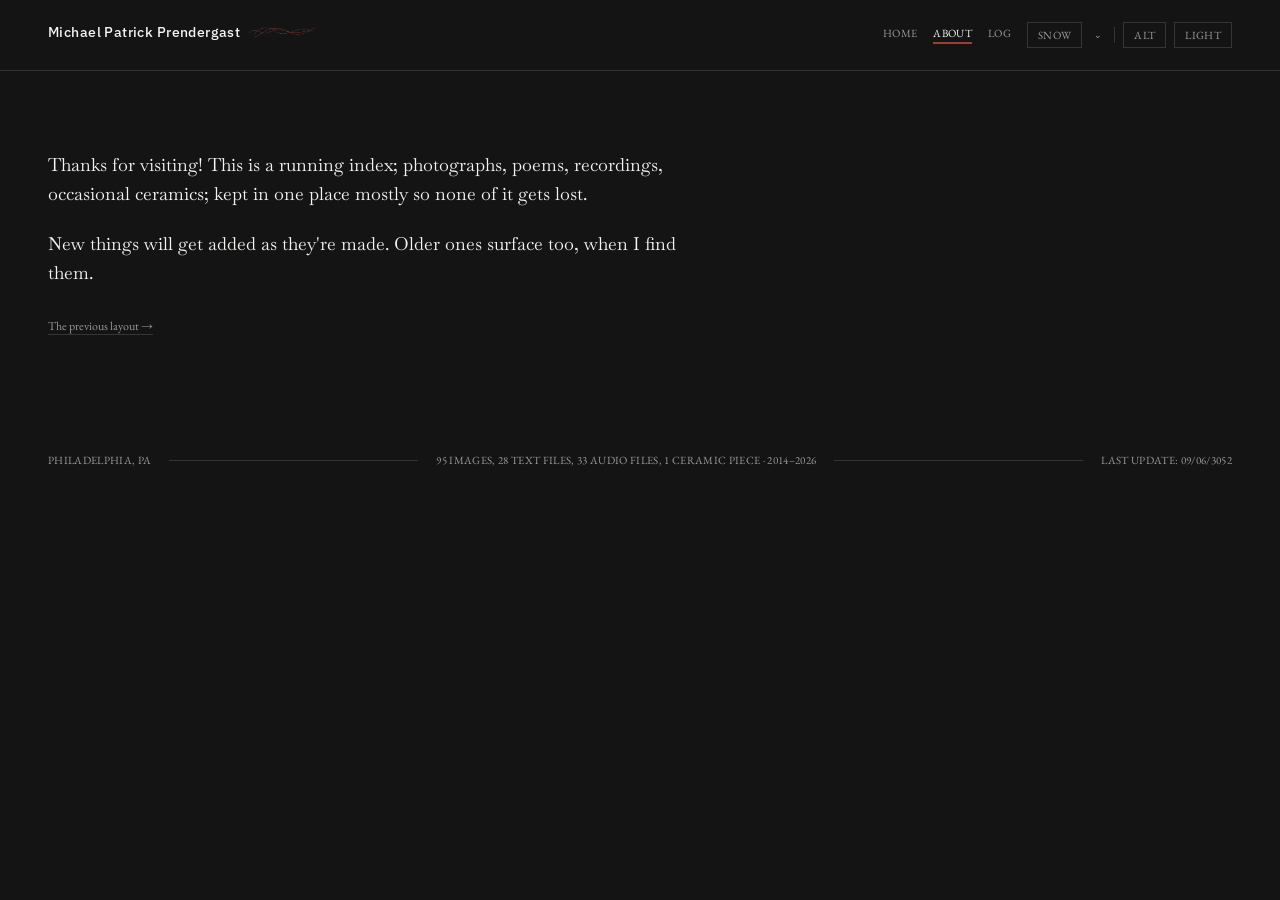
<file: about.html>
<!doctype html>
<html lang="en">
<head>
<meta charset="utf-8">
<meta name="viewport" content="width=device-width, initial-scale=1">
<title>About — mprendergast</title>
<meta name="description" content="About this site.">
<meta name="color-scheme" content="dark light" id="color-scheme-meta">
<link rel="icon" href="favicon.ico" sizes="16x16">
<script>
  var altTheme = localStorage.getItem("photo-site-alt");
  if (altTheme === "slate" || altTheme === "walnut" || altTheme === "forest" || altTheme === "playful") {
    document.documentElement.setAttribute("data-theme", altTheme);
  } else if (localStorage.getItem("photo-site-theme") === "light") {
    document.documentElement.setAttribute("data-theme", "light");
  }
</script>

<link rel="preconnect" href="https://fonts.googleapis.com">
<link rel="preconnect" href="https://fonts.gstatic.com" crossorigin>
<link href="https://fonts.googleapis.com/css2?family=EB+Garamond:wght@400;500;600;700;800&family=IBM+Plex+Sans:wght@400;500;600&family=Baskervville:ital@0;1&display=swap" rel="stylesheet">

<link rel="stylesheet" href="styles.css">
</head>
<body>

<header class="site-header">
  <span class="site-name">Michael Patrick Prendergast<img class="site-name-flourish" src="images/png/name-flourish.png" alt=""></span>
  <div class="header-right">
    <nav class="site-nav" aria-label="Site pages">
      <a href="index.html">Home</a>
      <a href="about.html" aria-current="page">About</a>
      <a href="archive.html">Log</a>
    </nav>
    <div class="header-controls">
      <div class="snow-settings">
        <button class="header-toggle" id="snow-toggle" type="button" aria-label="Toggle falling snow" aria-pressed="false">Snow</button>
        <button class="snow-settings-toggle" id="snow-settings-toggle" type="button" aria-label="Snow settings" aria-expanded="false">⌄</button>
        <div class="snow-settings-panel" id="snow-settings-panel" hidden>
          <label class="snow-settings-row">
            <span>Speed</span>
            <input type="range" id="snow-speed" min="0.1" max="2.5" step="0.1" value="0.2">
          </label>
          <label class="snow-settings-row">
            <span>Amount</span>
            <input type="range" id="snow-amount" min="0.2" max="6" step="0.1" value="1">
          </label>
          <label class="snow-settings-row">
            <span>Wind</span>
            <div class="snow-wind-track">
              <span class="snow-wind-label">L</span>
              <input type="range" id="snow-wind" min="-1" max="1" step="0.1" value="0">
              <span class="snow-wind-label">R</span>
            </div>
          </label>
        </div>
      </div>
      <span class="header-divider" aria-hidden="true"></span>
      <button class="header-toggle" id="playful-toggle" type="button" aria-label="Toggle Alt theme" aria-pressed="false">Alt</button>
      <button class="header-toggle" id="theme-toggle" type="button" aria-label="Switch theme"></button>
    </div>
  </div>
</header>

<div id="view">
<main class="about-main">
  <div class="about-content">
    <p>Thanks for visiting! This is a running index; photographs, poems, recordings, occasional ceramics; kept in one place mostly so none of it gets lost.</p>
    <p>New things will get added as they're made. Older ones surface too, when I find them.</p>
    <p class="about-beta-link"><a href="classic.html">The previous layout &rarr;</a></p>
  </div>
</main>
</div>

<footer class="site-footer">
  <span>Philadelphia, PA</span>
  <span class="rule" aria-hidden="true"></span>
  <span id="site-stats"></span>
  <span class="rule" aria-hidden="true"></span>
  <span>Last Update: 09/06/3052</span>
</footer>

<script src="photos.js"></script>
<script src="script.js"></script>
<script src="archive.js"></script>
<script src="beta.js"></script>
<script src="theme.js"></script>
<script src="snow.js"></script>
<script src="stats.js"></script>
<script src="player.js"></script>
<script src="router.js"></script>
</body>
</html>
</file>
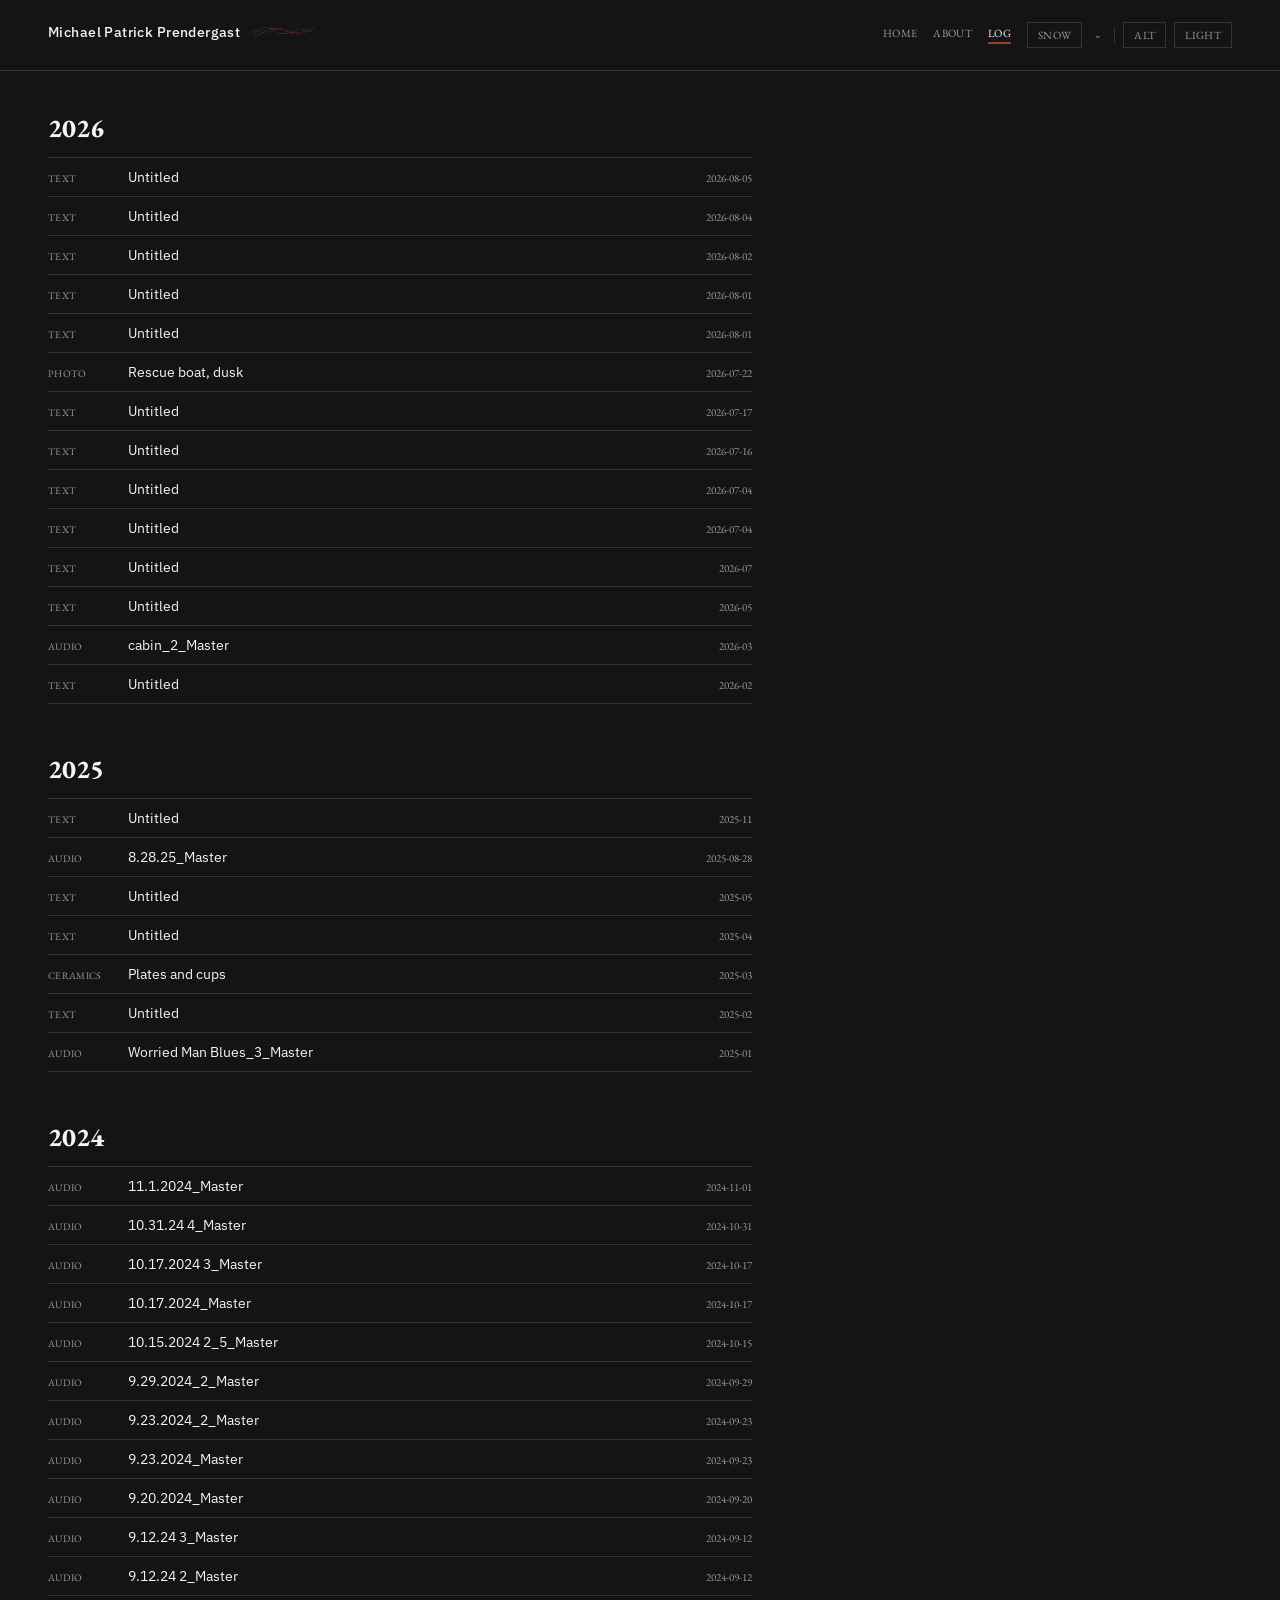
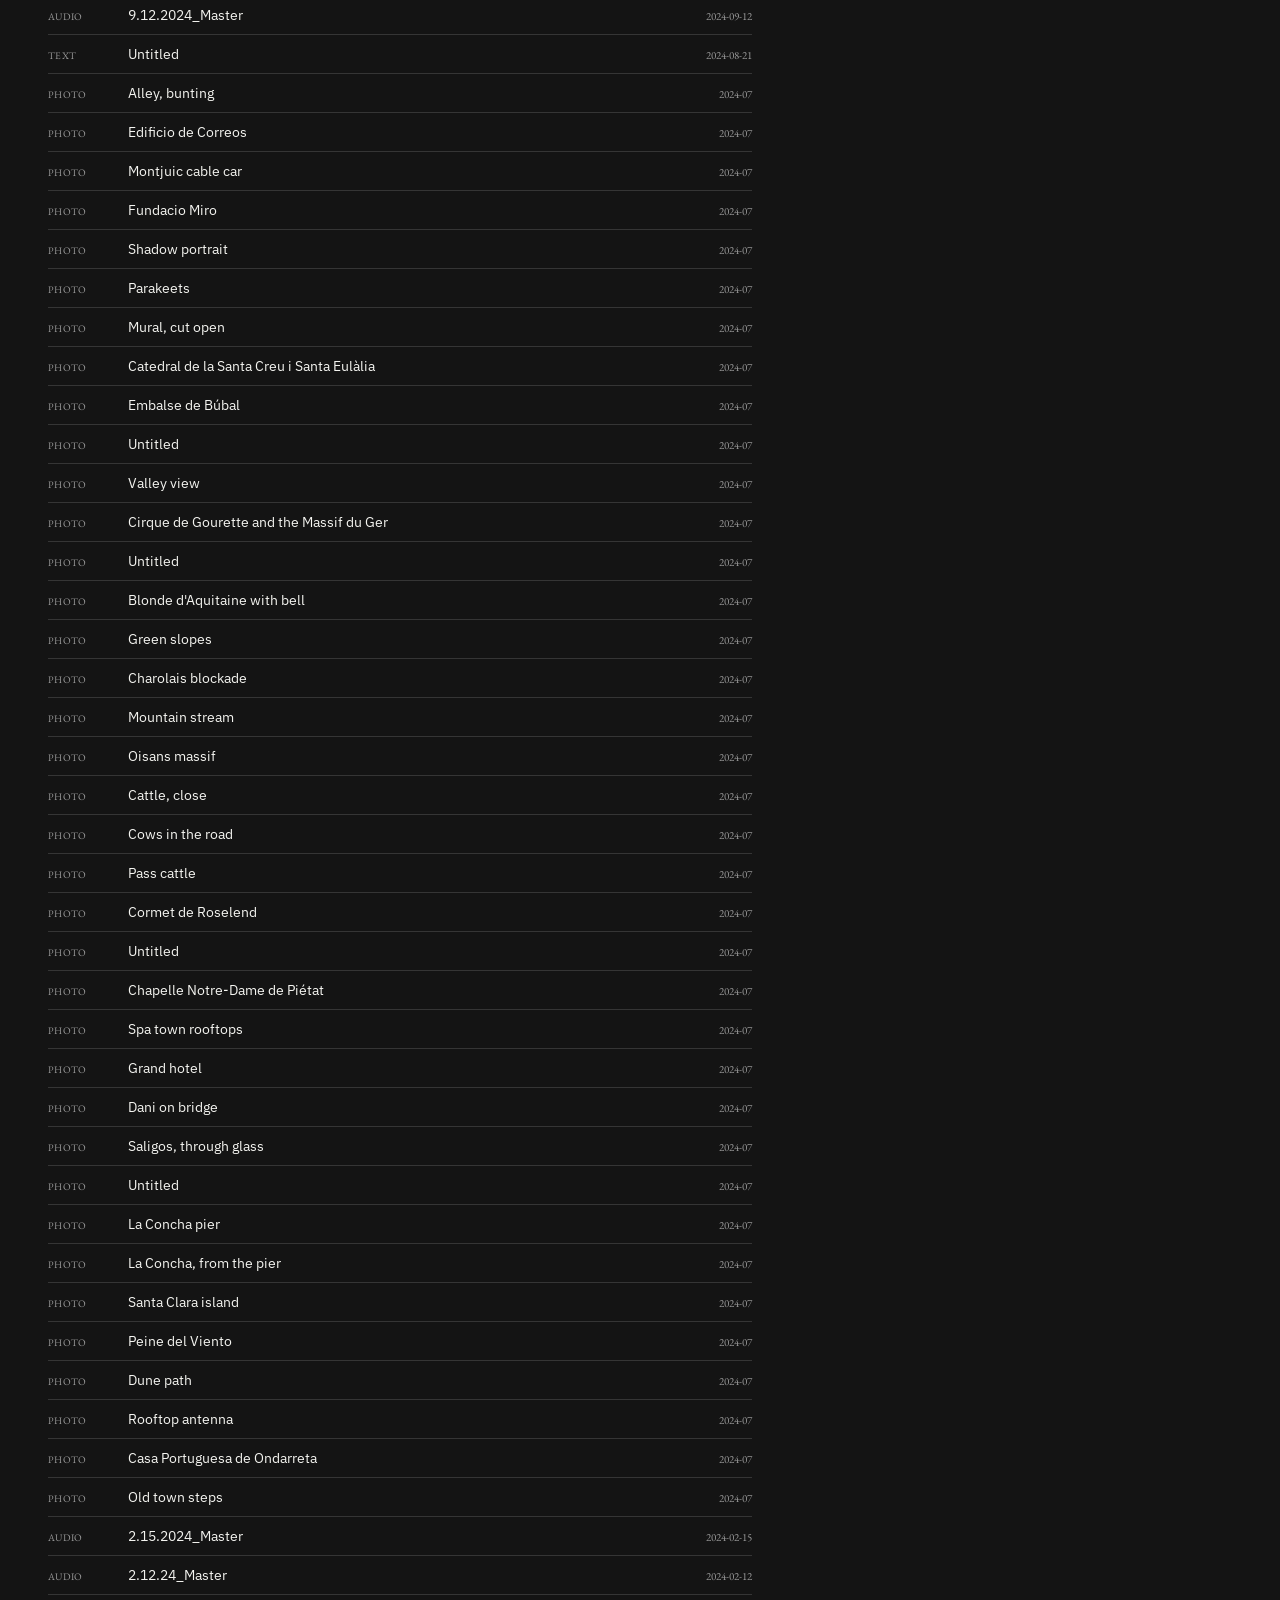
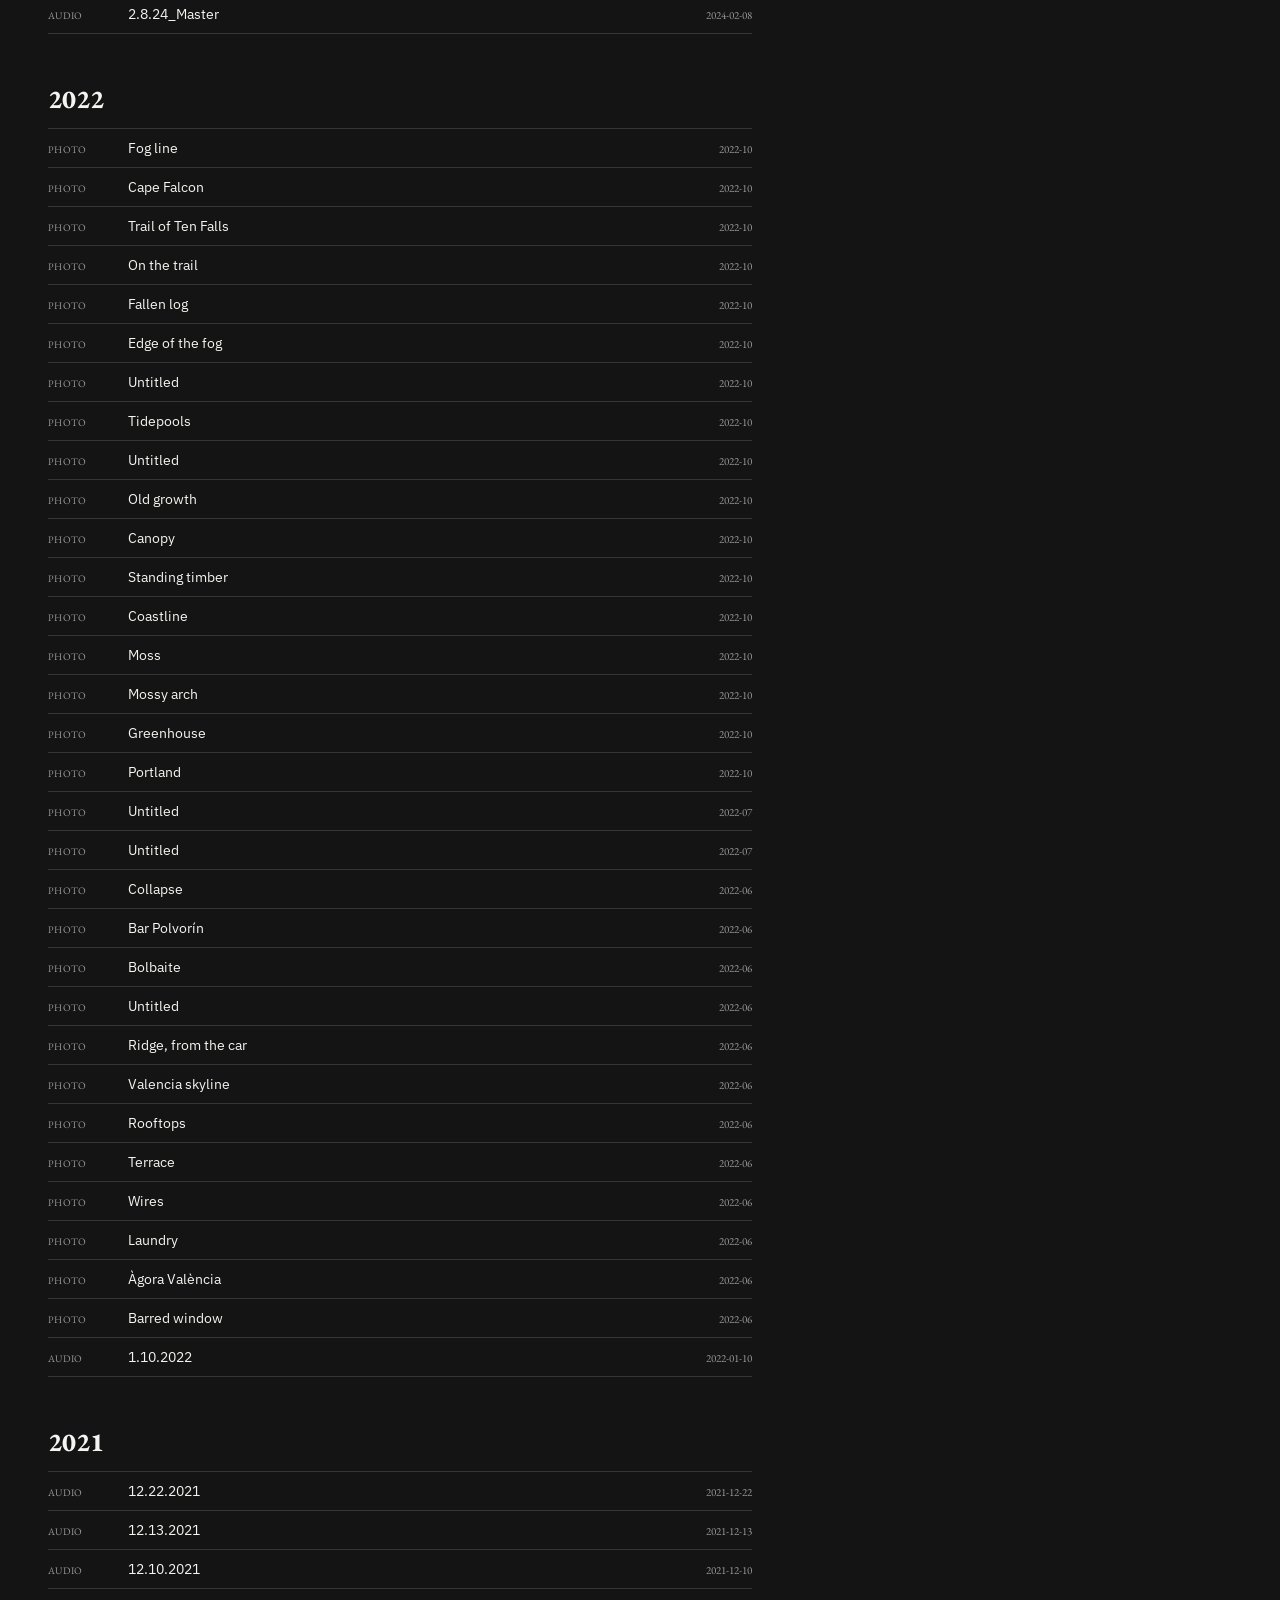
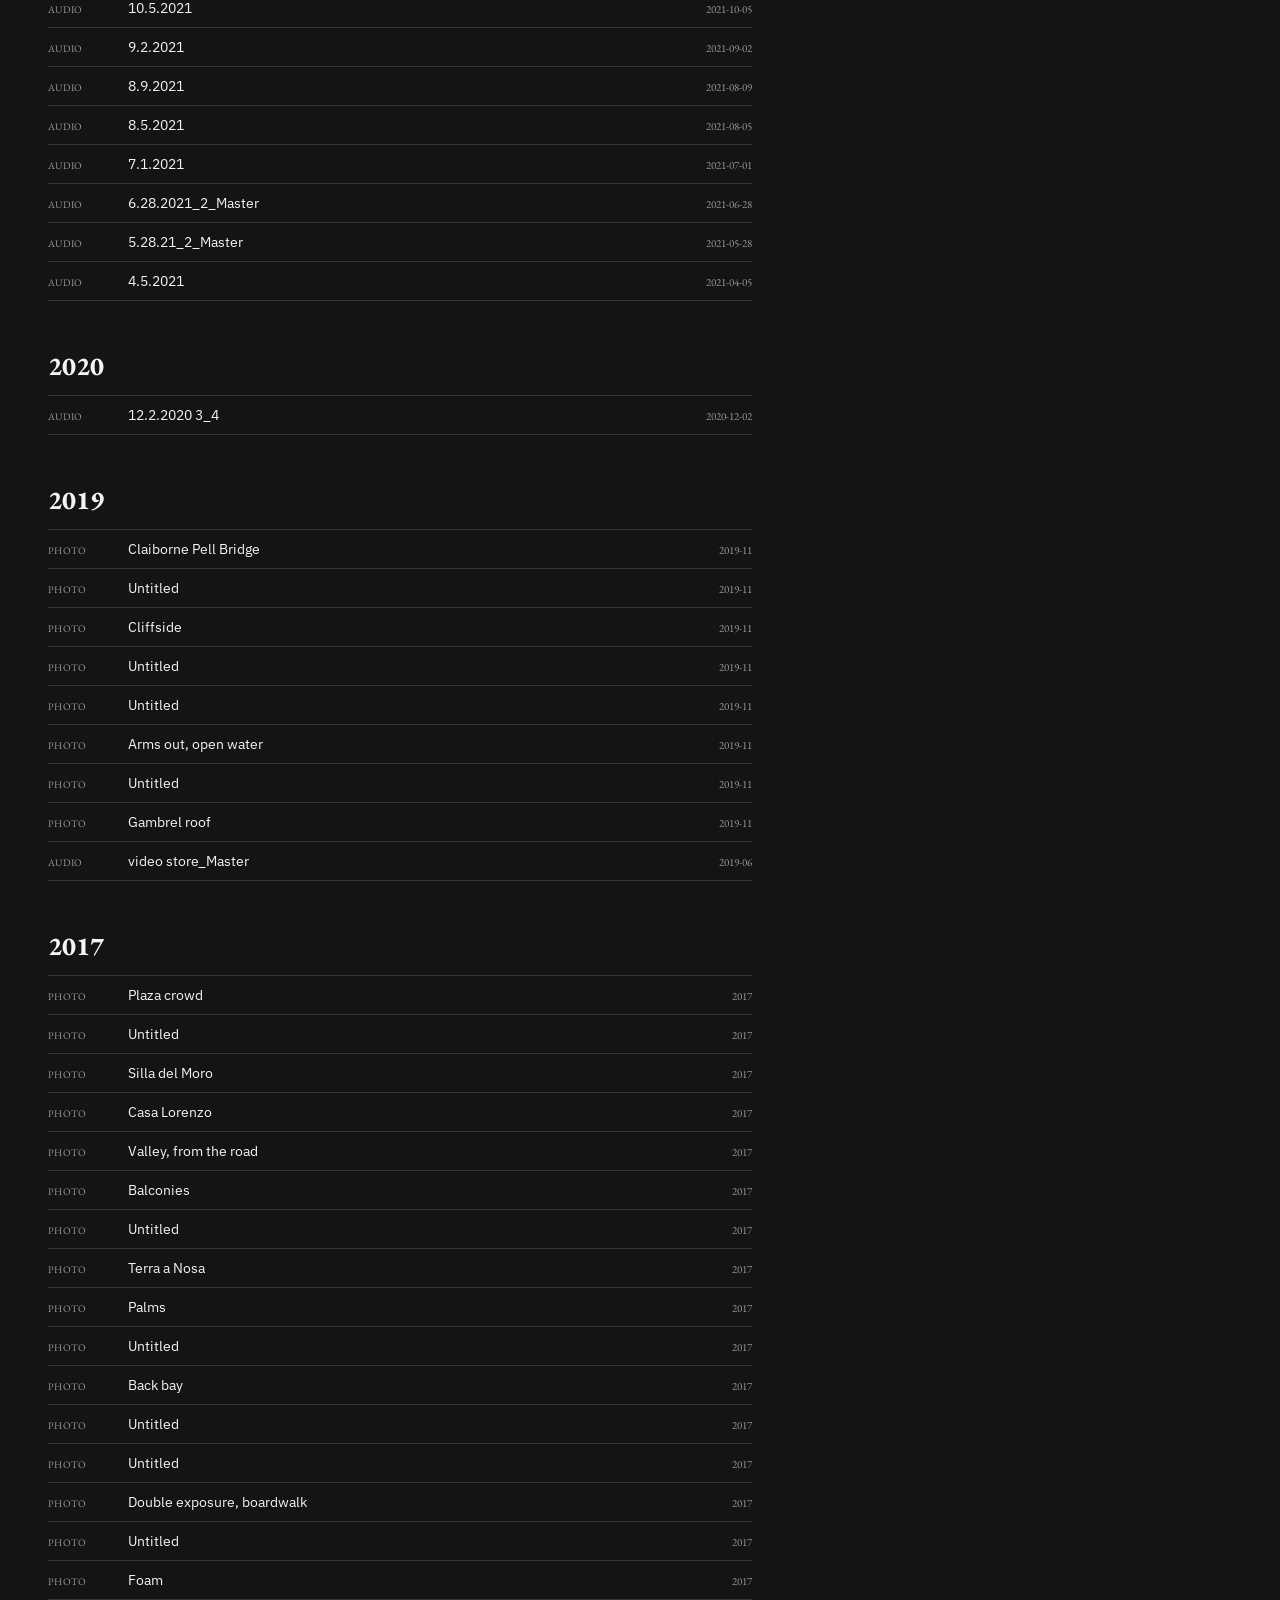
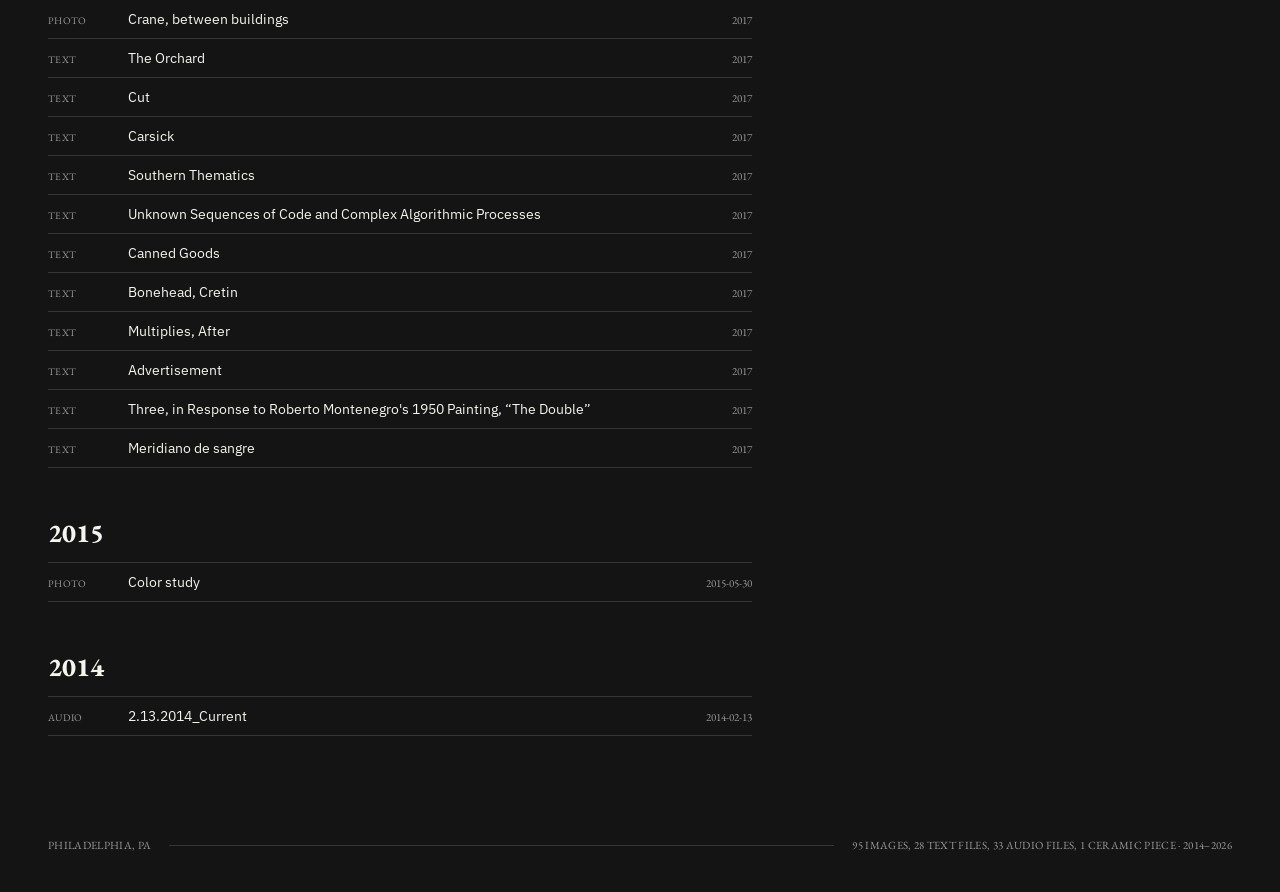
<file: archive.html>
<!doctype html>
<html lang="en">
<head>
<meta charset="utf-8">
<meta name="viewport" content="width=device-width, initial-scale=1">
<title>Log — mprendergast</title>
<meta name="description" content="A chronological index of everything on this site.">
<meta name="color-scheme" content="dark light" id="color-scheme-meta">
<link rel="icon" href="favicon.ico" sizes="16x16">
<script>
  var altTheme = localStorage.getItem("photo-site-alt");
  if (altTheme === "slate" || altTheme === "walnut" || altTheme === "forest" || altTheme === "playful") {
    document.documentElement.setAttribute("data-theme", altTheme);
  } else if (localStorage.getItem("photo-site-theme") === "light") {
    document.documentElement.setAttribute("data-theme", "light");
  }
</script>

<link rel="preconnect" href="https://fonts.googleapis.com">
<link rel="preconnect" href="https://fonts.gstatic.com" crossorigin>
<link href="https://fonts.googleapis.com/css2?family=EB+Garamond:wght@400;500;600;700;800&family=IBM+Plex+Sans:wght@400;500;600&family=Baskervville:ital@0;1&display=swap" rel="stylesheet">

<link rel="stylesheet" href="styles.css">
</head>
<body>

<header class="site-header">
  <span class="site-name">Michael Patrick Prendergast<img class="site-name-flourish" src="images/png/name-flourish.png" alt=""></span>
  <div class="header-right">
    <nav class="site-nav" aria-label="Site pages">
      <a href="index.html">Home</a>
      <a href="about.html">About</a>
      <a href="archive.html" aria-current="page">Log</a>
    </nav>
    <div class="header-controls">
      <div class="snow-settings">
        <button class="header-toggle" id="snow-toggle" type="button" aria-label="Toggle falling snow" aria-pressed="false">Snow</button>
        <button class="snow-settings-toggle" id="snow-settings-toggle" type="button" aria-label="Snow settings" aria-expanded="false">⌄</button>
        <div class="snow-settings-panel" id="snow-settings-panel" hidden>
          <label class="snow-settings-row">
            <span>Speed</span>
            <input type="range" id="snow-speed" min="0.1" max="2.5" step="0.1" value="0.2">
          </label>
          <label class="snow-settings-row">
            <span>Amount</span>
            <input type="range" id="snow-amount" min="0.2" max="6" step="0.1" value="1">
          </label>
          <label class="snow-settings-row">
            <span>Wind</span>
            <div class="snow-wind-track">
              <span class="snow-wind-label">L</span>
              <input type="range" id="snow-wind" min="-1" max="1" step="0.1" value="0">
              <span class="snow-wind-label">R</span>
            </div>
          </label>
        </div>
      </div>
      <span class="header-divider" aria-hidden="true"></span>
      <button class="header-toggle" id="playful-toggle" type="button" aria-label="Toggle Alt theme" aria-pressed="false">Alt</button>
      <button class="header-toggle" id="theme-toggle" type="button" aria-label="Switch theme"></button>
    </div>
  </div>
</header>

<div id="view">
<main class="archive-main">
  <div id="archive-container"></div>
</main>
</div>

<footer class="site-footer">
  <span>Philadelphia, PA</span>
  <span class="rule" aria-hidden="true"></span>
  <span id="site-stats"></span>
</footer>

<script src="photos.js"></script>
<script src="script.js"></script>
<script src="archive.js"></script>
<script src="beta.js"></script>
<script src="theme.js"></script>
<script src="snow.js"></script>
<script src="stats.js"></script>
<script src="player.js"></script>
<script src="router.js"></script>
</body>
</html>
</file>
<file: styles.css>
/* ---------------------------------------------------------
   Tokens — Mono (dark, default) and light. --scrim and the --badge-*
   pair stay fixed across every theme: the lightbox stays a dark
   viewing environment regardless of theme, and the tile-index badge
   sits on top of arbitrary photo content so it needs guaranteed
   contrast independent of the page theme. Every other theme below
   shares one --accent (orange); Mono is the deliberate exception,
   pairing true black/white with a warmer red (oxblood) instead.
--------------------------------------------------------- */
:root {
  --paper: #141414;
  --ink: #f4f4f0;
  --grid-line: rgba(255, 255, 255, 0.08);
  --accent: #a13d2f;
  --muted: #999999;
  --muted-dim: #666666;
  --hairline: rgba(255, 255, 255, 0.14);
  --overlay: rgba(10, 10, 10, 0.7);
  --scrim: rgba(10, 11, 15, 0.97);
  --badge-bg: rgba(10, 11, 15, 0.7);
  --badge-ink: #f2f1ec;

  --font-display: 'EB Garamond', serif;
  --font-body: 'IBM Plex Sans', sans-serif;
  --font-meta: 'EB Garamond', serif;
  --font-serif: Baskerville, 'Baskervville', 'Times New Roman', serif;

  --gap: 1px;
  --edge: clamp(16px, 4vw, 48px);
}

:root[data-theme="light"] {
  --paper: #eef0e6;
  --ink: #363b30;
  --grid-line: rgba(40, 45, 30, 0.08);
  --accent: #e2914a;
  --muted: #7c8371;
  --muted-dim: #a3a897;
  --hairline: rgba(40, 45, 30, 0.14);
  --overlay: rgba(0, 0, 0, 0.05);
}

/* Alt themes — a cycle of independently-selected themes behind the
   "Alt" header button, separate from the light/dark toggle (theme.js
   advances through these in order on each click; the base toggle
   always clears back to plain Mono/light regardless of which of
   these was active). Each one explicitly restores the shared orange
   --accent, since Mono (the bare :root default above) is the one
   theme that overrides it. */

:root[data-theme="slate"] {
  --paper: #4d5566;
  --ink: #f1ede3;
  --grid-line: rgba(225, 228, 236, 0.08);
  --accent: #e2914a;
  --muted: #9298a9;
  --muted-dim: #6b7182;
  --hairline: rgba(225, 228, 236, 0.14);
  --overlay: rgba(20, 22, 28, 0.7);
}

:root[data-theme="walnut"] {
  --paper: #3a352e;
  --ink: #f2ece0;
  --grid-line: rgba(232, 220, 200, 0.08);
  --accent: #e2914a;
  --muted: #a89a85;
  --muted-dim: #7d7262;
  --hairline: rgba(232, 220, 200, 0.14);
  --overlay: rgba(28, 24, 18, 0.7);
}

:root[data-theme="forest"] {
  --paper: #2e332a;
  --ink: #eee8d8;
  --grid-line: rgba(220, 225, 200, 0.08);
  --accent: #e2914a;
  --muted: #93997e;
  --muted-dim: #656b52;
  --hairline: rgba(220, 225, 200, 0.14);
  --overlay: rgba(18, 22, 15, 0.7);
}

/* --overlay is near-opaque here rather than the other themes' washes
   (5-70% over a neutral paper): text/audio tile cards are meant to
   read as a distinct warm off-white surface floating on the green, in
   the spirit of the reference site's cream/tan panels on its green
   background. A translucent wash at that same low opacity would
   optically mix with the saturated green paper underneath instead of
   sitting on top of it, producing a muddy, desaturated yellow-green
   rather than a clean card -- transparency reads as "layered surface"
   against a neutral backdrop, but against a saturated one it just
   blends, which is the muddiness this avoids. */
:root[data-theme="playful"] {
  --paper: #c9e26a;
  --ink: #1c1a12;
  --grid-line: rgba(28, 26, 18, 0.08);
  --accent: #e2914a;
  --muted: #5c6b3a;
  --muted-dim: #8a9569;
  --hairline: rgba(28, 26, 18, 0.16);
  --overlay: rgba(255, 250, 235, 0.94);
}

* { box-sizing: border-box; }

html { -webkit-text-size-adjust: 100%; }

body {
  margin: 0;
  background: var(--paper);
  color: var(--ink);
  font-family: var(--font-body);
  -webkit-font-smoothing: antialiased;
}

img { display: block; max-width: 100%; }
img[hidden] { display: none; }

button {
  font-family: inherit;
  background: none;
  border: none;
  cursor: pointer;
  color: inherit;
}

:focus-visible {
  outline: 2px solid var(--accent);
  outline-offset: 3px;
}

/* ---------------------------------------------------------
   Header
--------------------------------------------------------- */
.site-header {
  display: flex;
  justify-content: space-between;
  align-items: baseline;
  gap: 24px;
  padding: 22px var(--edge);
  border-bottom: 1px solid var(--hairline);
}

.site-name {
  display: inline-flex;
  align-items: center;
  gap: 8px;
  font-family: var(--font-body);
  font-weight: 500;
  font-size: 14px;
  letter-spacing: 0.03em;
}
/* A small hand-drawn flourish next to the name -- pure decoration,
   sized to sit quietly at text height rather than compete with it. */
.site-name-flourish {
  display: block;
  height: 11px;
  width: auto;
}

.header-right {
  display: flex;
  align-items: center;
  gap: 16px;
}

.site-nav {
  display: flex;
  gap: 16px;
  font-family: var(--font-meta);
  font-size: 11px;
  text-transform: uppercase;
  letter-spacing: 0.03em;
}
.site-nav a {
  color: var(--muted);
  text-decoration: none;
  border-bottom: 2px solid transparent;
  padding-bottom: 2px;
}
.site-nav a:hover { color: var(--ink); }
.site-nav a[aria-current="page"] {
  color: var(--ink);
  border-bottom-color: var(--accent);
}

.header-toggle {
  font-family: var(--font-meta);
  font-size: 11px;
  text-transform: uppercase;
  letter-spacing: 0.03em;
  color: var(--muted);
  border: 1px solid var(--hairline);
  padding: 5px 10px;
}
.header-toggle:hover { color: var(--ink); border-color: var(--accent); }
.header-toggle.is-active { color: var(--accent); border-color: var(--accent); }

.header-controls {
  display: flex;
  align-items: center;
  gap: 8px;
}

.header-divider {
  width: 1px;
  height: 16px;
  background: var(--hairline);
  flex: none;
}

/* Snow settings — a small arrow next to the Snow toggle opens a
   dropdown with Speed/Amount/Wind sliders (snow.js). Sits in the
   header's normal theme-aware colors (unlike the always-dark player
   widget) since it's part of the header itself, not a floating
   overlay elsewhere on the page. */
.snow-settings {
  position: relative;
  display: inline-flex;
  align-items: center;
  gap: 8px;
}
.snow-settings-toggle {
  font-family: var(--font-meta);
  font-size: 9px;
  line-height: 1;
  color: var(--muted);
  padding: 4px;
}
.snow-settings-toggle:hover { color: var(--ink); }
.snow-settings-toggle[aria-expanded="true"] { color: var(--accent); }

.snow-settings-panel {
  position: absolute;
  top: calc(100% + 8px);
  right: 0;
  z-index: 15;
  width: 170px;
  display: flex;
  flex-direction: column;
  gap: 12px;
  padding: 14px;
  background: var(--paper);
  border: 1px solid var(--hairline);
  box-shadow: 0 12px 28px rgba(0, 0, 0, 0.28);
}
.snow-settings-panel[hidden] { display: none; }

.snow-settings-row {
  display: flex;
  flex-direction: column;
  gap: 6px;
}
.snow-settings-row span {
  font-family: var(--font-meta);
  font-size: 10px;
  text-transform: uppercase;
  letter-spacing: 0.05em;
  color: var(--muted);
}
.snow-settings-row input[type="range"] {
  width: 100%;
  accent-color: var(--accent);
  cursor: pointer;
}

.snow-wind-track {
  display: flex;
  align-items: center;
  gap: 6px;
}
.snow-wind-track input[type="range"] { flex: 1; }
.snow-wind-label {
  font-family: var(--font-meta);
  font-size: 10px;
  color: var(--muted-dim);
}

/* Ambient pixel-snow overlay — fixed over the whole viewport, purely
   decorative, never intercepts clicks. Sits below the lightbox (z-index
   10) so it disappears behind the scrim while a photo is open. */
#snow-canvas {
  position: fixed;
  inset: 0;
  width: 100%;
  height: 100%;
  pointer-events: none;
  z-index: 5;
}
#snow-canvas[hidden] { display: none; }

.header-meta {
  display: flex;
  flex-direction: column;
  align-items: flex-end;
  font-family: var(--font-meta);
  font-size: 12px;
  color: var(--muted);
  text-align: right;
  white-space: nowrap;
}
.index-count { color: var(--ink); }

/* ---------------------------------------------------------
   Type nav — top-level sections (All/Photography/Text/Audio).
   Always visible, bolder and larger than the tag chips beneath
   it. Selecting "All" merges every section with no sub-tag row;
   selecting a specific section reveals its own tag row below,
   set apart with a distinct background (see .filters).
--------------------------------------------------------- */
.nav-row {
  display: flex;
  align-items: center;
  justify-content: space-between;
  flex-wrap: wrap;
  gap: 12px;
  padding: 20px var(--edge);
  border-bottom: 1px solid var(--hairline);
}

.type-nav[hidden] { display: none; }
.type-nav {
  display: flex;
  flex-wrap: wrap;
  gap: 28px;
  font-family: var(--font-display);
  font-weight: 700;
  font-size: 15px;
}

.nav-utility {
  display: flex;
  align-items: center;
  gap: 12px;
}

.search-input {
  font-family: var(--font-meta);
  font-size: 12px;
  color: var(--ink);
  background: none;
  border: none;
  border-bottom: 1px solid var(--hairline);
  padding: 4px 2px;
  width: 140px;
}
.search-input:focus { outline: none; border-bottom-color: var(--accent); }
.search-input::placeholder { color: var(--muted); }
.search-input::-webkit-search-cancel-button { -webkit-appearance: none; }

.shuffle-btn {
  font-family: var(--font-meta);
  font-size: 11px;
  text-transform: uppercase;
  letter-spacing: 0.03em;
  color: var(--muted);
  border: 1px solid var(--hairline);
  padding: 5px 10px;
  white-space: nowrap;
}
.shuffle-btn:hover { color: var(--ink); border-color: var(--accent); }

.type-chip {
  padding-bottom: 4px;
  border-bottom: 2px solid transparent;
  color: var(--muted);
  transition: color 0.2s ease, border-color 0.2s ease;
}
.type-chip:hover { color: var(--ink); }
.type-chip.is-active {
  color: var(--ink);
  border-bottom-color: var(--accent);
}

/* ---------------------------------------------------------
   Location nav — a middle tier, Photography-only: shares the tag
   row's darker "nested" background below it (no border between the
   two, so they read as one continuous panel), but sits a size step
   up in the type scale to mark it as the coarser of the two filters.
--------------------------------------------------------- */
.location-nav[hidden] { display: none; }
.location-nav {
  display: flex;
  flex-wrap: wrap;
  gap: 20px;
  padding: 14px var(--edge) 0;
  background: rgba(0, 0, 0, 0.14);
  font-family: var(--font-display);
  font-weight: 500;
  font-size: 13px;
}
/* No bottom padding above: when .filters is expanded right below,
   its own top padding is meant to be the only gap, so the two read as
   one continuous panel. But .filters collapses by default now, and
   without it there's nothing supplying that breathing room -- add it
   back here specifically for when that's the case. */
.location-nav:has(+ .filters[hidden]) {
  padding-bottom: 14px;
}

.location-chip {
  padding-bottom: 4px;
  border-bottom: 2px solid transparent;
  color: var(--muted);
  transition: color 0.2s ease, border-color 0.2s ease;
}
.location-chip:hover { color: var(--ink); }
.location-chip.is-active {
  color: var(--ink);
  border-bottom-color: var(--accent);
}

/* ---------------------------------------------------------
   Filter chips — tab-style, not pills; underline marks state.
   A visibly different background from .type-nav above it marks
   this row as the nested, section-specific tier.
--------------------------------------------------------- */
.filters[hidden] { display: none; }
.filters {
  display: flex;
  flex-wrap: wrap;
  gap: 22px;
  padding: 14px var(--edge);
  background: rgba(0, 0, 0, 0.14);
  border-bottom: 1px solid var(--hairline);
  font-family: var(--font-meta);
  font-size: 12px;
  text-transform: uppercase;
  letter-spacing: 0.03em;
}

.filter-chip {
  padding-bottom: 4px;
  border-bottom: 2px solid transparent;
  color: var(--muted);
  transition: color 0.2s ease, border-color 0.2s ease;
}
.filter-chip:hover { color: var(--ink); }
.filter-chip.is-active {
  color: var(--ink);
  border-bottom-color: var(--accent);
}

/* Wraps the active type/location chip together with the tag-filter
   dropdown arrow so the two sit tight against each other, regardless
   of the row's own (much larger) gap between chips. */
.type-chip-group,
.location-chip-group {
  display: inline-flex;
  align-items: center;
  gap: 6px;
}

.filters-toggle {
  font-family: var(--font-meta);
  font-size: 11px;
  line-height: 1;
  color: var(--muted);
  padding: 2px 4px;
}
.filters-toggle:hover { color: var(--ink); }
/* Active both when the row is actually open, and whenever a specific
   tag is applied even while it's collapsed -- an applied filter
   should never be silently invisible. */
.filters-toggle.is-active { color: var(--accent); }

/* ---------------------------------------------------------
   Gallery grid
--------------------------------------------------------- */
.gallery {
  display: grid;
  grid-template-columns: repeat(15, 1fr);
  align-items: start;
  gap: var(--gap);
  background: var(--hairline);
  padding: var(--gap) var(--edge) 0;
}

.tile {
  margin: 0;
  background: var(--paper);
  padding-bottom: var(--gap);
}

.tile--lg { grid-column: span 7; }
.tile--md { grid-column: span 5; }
.tile--sm { grid-column: span 4; }

.tile-button {
  position: relative;
  display: block;
  width: 100%;
  aspect-ratio: 3 / 2;
  padding: 0;
  overflow: hidden;
  background: var(--paper);
}

.tile-button img {
  width: 100%;
  height: 100%;
  object-fit: cover;
  filter: grayscale(0.25) brightness(0.92);
  transition: filter 0.3s ease, transform 0.5s ease;
}

.tile-button:hover img,
.tile-button:focus-visible img {
  filter: grayscale(0) brightness(1);
}

@media (prefers-reduced-motion: no-preference) {
  .tile-button:hover img, .tile-button:focus-visible img { transform: scale(1.015); }
}

/* Viewfinder frame — the signature device: an accent-colored
   bracket that tightens into focus on hover/keyboard focus,
   replacing the old page-wide construction grid. */
.tile-button::after {
  content: "";
  position: absolute;
  inset: 12px;
  border: 1px solid var(--accent);
  opacity: 0;
  transition: opacity 0.25s ease;
  pointer-events: none;
}
.tile-button:hover::after,
.tile-button:focus-visible::after {
  opacity: 1;
}
@media (prefers-reduced-motion: no-preference) {
  .tile-button::after { transition: opacity 0.25s ease, inset 0.25s ease; }
  .tile-button:hover::after, .tile-button:focus-visible::after { inset: 7px; }
}

.tile-index {
  position: absolute;
  top: 12px;
  left: 12px;
  font-family: var(--font-meta);
  font-size: 11px;
  color: var(--badge-ink);
  background: var(--badge-bg);
  padding: 3px 7px;
  letter-spacing: 0.02em;
}

/* Text-post tiles: sized to their own content rather than the fixed
   3:2 photo frame, so a short poem gets a compact box instead of a
   mostly-empty image-shaped one. Longer poems are capped and faded
   out at the bottom rather than blowing up the grid. */
.tile-button--text {
  aspect-ratio: auto;
  display: block;
  max-height: 420px;
  padding: 48px 20px 20px;
  background: var(--overlay);
  overflow: hidden;
  position: relative;
  text-align: left;
}
/* The fade only makes sense when a poem is actually being clamped by
   max-height above -- script.js measures this after render and adds
   is-clamped. Without that check, the gradient would fall at a fixed
   distance from the bottom of every tile regardless of where the text
   actually ends, dimming the last line of plenty of short, complete
   poems that were never being cut off. */
.tile-button--text.is-clamped::before {
  content: "";
  position: absolute;
  left: 0;
  right: 0;
  bottom: 0;
  height: 56px;
  background: linear-gradient(to bottom, transparent, var(--overlay));
  pointer-events: none;
}

.tile-text-preview {
  display: flex;
  flex-direction: column;
  gap: 8px;
}

.tile-text-title {
  font-family: var(--font-serif);
  font-style: italic;
  font-size: 20px;
  color: var(--ink);
  text-rendering: optimizeLegibility;
}

.tile-audio-title {
  font-family: var(--font-body);
  font-style: normal;
  font-weight: 500;
  font-size: 15px;
  color: var(--ink);
  flex: 1 1 auto;
  min-width: 0;
  white-space: nowrap;
  overflow: hidden;
  text-overflow: ellipsis;
}

.tile-text-excerpt {
  margin: 0;
  font-family: var(--font-serif);
  font-size: 14px;
  line-height: 1.5;
  color: var(--muted);
  white-space: pre-line;
}

/* Audio tiles: no lightbox — clicking the title expands the player
   in place within the tile itself. Only one tile plays at a time. */
.tile-audio {
  position: relative;
  padding: 48px 20px 20px;
  background: var(--overlay);
}

.tile-audio-toggle {
  display: flex;
  align-items: center;
  gap: 14px;
  width: 100%;
  padding: 0;
  text-align: left;
}
.tile-audio-toggle:hover .tile-audio-title { color: var(--accent); }
.tile-audio.is-expanded .tile-audio-mark { color: var(--accent); }

.tile-audio-duration {
  flex: none;
  margin-left: auto;
  padding-left: 12px;
  font-family: var(--font-meta);
  font-size: 11px;
  color: var(--muted);
}

.tile-audio-player {
  display: flex;
  align-items: center;
  gap: 12px;
  margin-top: 18px;
}
.tile-audio-player[hidden] { display: none; }

.tile-audio-player .audio-play {
  width: 32px;
  height: 32px;
  font-size: 12px;
}
.tile-audio-player .audio-time { font-size: 10px; }

.tile-audio-mark {
  flex: none;
  font-family: var(--font-meta);
  font-size: 18px;
  color: var(--accent);
}

.tile figcaption {
  display: flex;
  justify-content: space-between;
  align-items: baseline;
  gap: 12px;
  padding: 10px 14px 14px;
}

.tile-title {
  font-family: var(--font-serif);
  font-style: italic;
  font-size: 15px;
}

.tile-meta {
  font-family: var(--font-meta);
  font-size: 11px;
  color: var(--muted);
  text-transform: uppercase;
  text-align: right;
  /* Wraps instead of the old nowrap now that tiles can be meaningfully
     narrower than before -- the split homepage layout gives the
     gallery column roughly half the width classic.html's full-bleed
     grid does, so a long date/location line that fit fine there can
     overflow a small tile here. min-width:0 overrides the flex
     default (min-width:auto), which otherwise keeps a flex item from
     shrinking below its unwrapped content width regardless of
     white-space. */
  min-width: 0;
}

.empty-state {
  font-family: var(--font-meta);
  font-size: 13px;
  color: var(--muted);
  text-align: center;
  padding: 120px var(--edge);
  line-height: 1.8;
}
.empty-state code {
  background: var(--grid-line);
  padding: 1px 5px;
}

/* ---------------------------------------------------------
   About page
--------------------------------------------------------- */
.about-main {
  padding: 80px var(--edge);
  min-height: 40vh;
}
.about-content {
  max-width: 640px;
  font-family: var(--font-serif);
  font-size: 18px;
  line-height: 1.6;
  color: var(--ink);
}
.about-content p { margin: 0 0 1.2em; }

/* Deliberately understated — a way in for anyone curious, not a call
   to action, per the request to keep it "out of the way." */
.about-content p.about-beta-link {
  margin-top: 2.4em;
  font-family: var(--font-meta);
  font-size: 12px;
}
.about-beta-link a {
  color: var(--muted);
  text-decoration: none;
  border-bottom: 1px solid var(--hairline);
}
.about-beta-link a:hover { color: var(--ink); border-bottom-color: var(--accent); }

/* ---------------------------------------------------------
   Archive page — a flat chronological list grouped by year,
   each row linking back to the gallery deep-linked to that entry.
--------------------------------------------------------- */
.archive-main {
  padding: 40px var(--edge) 80px;
  max-width: 800px;
}
.archive-empty {
  font-family: var(--font-meta);
  font-size: 13px;
  color: var(--muted);
}
.archive-year {
  font-family: var(--font-display);
  font-weight: 800;
  font-size: 26px;
  margin: 48px 0 12px;
  color: var(--ink);
}
.archive-year:first-child { margin-top: 0; }

.archive-entries {
  list-style: none;
  margin: 0;
  padding: 0;
  border-top: 1px solid var(--hairline);
}
.archive-entry { border-bottom: 1px solid var(--hairline); }
.archive-entry a {
  display: flex;
  align-items: baseline;
  gap: 16px;
  padding: 10px 0;
  text-decoration: none;
  color: var(--ink);
  transition: color 0.15s ease;
}
.archive-entry a:hover { color: var(--accent); }

.archive-type {
  flex: none;
  width: 64px;
  font-family: var(--font-meta);
  font-size: 10px;
  text-transform: uppercase;
  letter-spacing: 0.03em;
  color: var(--muted);
}
.archive-title {
  flex: 1;
  font-family: var(--font-body);
  font-size: 14px;
}
.archive-date {
  flex: none;
  font-family: var(--font-meta);
  font-size: 11px;
  color: var(--muted);
}

/* ---------------------------------------------------------
   Footer
--------------------------------------------------------- */
.site-footer {
  display: flex;
  flex-wrap: wrap;
  row-gap: 6px;
  align-items: center;
  gap: 18px;
  padding: 22px var(--edge) 40px;
  font-family: var(--font-meta);
  font-size: 11px;
  color: var(--muted);
  text-transform: uppercase;
  letter-spacing: 0.03em;
}
.site-footer .rule {
  flex: 1;
  height: 1px;
  background: var(--hairline);
}

/* ---------------------------------------------------------
   Lightbox
--------------------------------------------------------- */
.lightbox {
  position: fixed;
  inset: 0;
  background: var(--scrim);
  display: none;
  align-items: center;
  justify-content: center;
  z-index: 10;
  padding: var(--edge);
}
.lightbox.is-open { display: flex; }

.lightbox-figure {
  margin: 0;
  max-width: min(1100px, 100%);
  display: flex;
  flex-direction: column;
  align-items: center;
}

.lightbox-figure img {
  max-height: 76vh;
  width: auto;
  object-fit: contain;
  cursor: zoom-in;
}

/* Zoomed state: drop the fit-to-viewport cap so the image renders
   near its native resolution, in a scrollable frame, for examining
   detail. Toggled by clicking the center third of the image. */
.lightbox-figure.is-zoomed {
  max-width: 92vw;
  max-height: 80vh;
  overflow: auto;
  cursor: zoom-out;
}
.lightbox-figure.is-zoomed img {
  max-height: none;
  max-width: none;
  cursor: zoom-out;
}

/* Text posts: a scrollable, book-page-like panel in place of the
   image. Deliberately simplified relative to the source PDF — verse
   keeps its line and stanza breaks, prose reflows as one justified
   block, but per-poem one-off effects aren't replicated. */
.lightbox-text {
  width: min(640px, 84vw);
  max-height: 76vh;
  overflow-y: auto;
  background: var(--paper);
  border: 1px solid var(--hairline);
  padding: 48px clamp(24px, 5vw, 64px);
}

.plain-text-toggle {
  display: block;
  margin: 0 0 24px auto;
  font-family: var(--font-meta);
  font-size: 11px;
  text-transform: uppercase;
  letter-spacing: 0.03em;
  color: var(--muted);
  border-bottom: 1px solid var(--muted);
}
.plain-text-toggle:hover { color: var(--ink); border-bottom-color: var(--accent); }

.lightbox-text-body .text-title {
  font-family: var(--font-serif);
  font-style: italic;
  font-size: 20px;
  color: var(--ink);
  margin: 0 0 1.6em;
  text-rendering: optimizeLegibility;
}
.lightbox-text-body.is-plain .text-title { display: none; }

.lightbox-text-body .text-verse,
.lightbox-text-body .text-prose {
  font-family: var(--font-serif);
  font-size: 18px;
  line-height: 1.45;
  color: var(--ink);
  margin: 0 0 1.3em;
  text-rendering: optimizeLegibility;
  font-variant-ligatures: common-ligatures;
}
.lightbox-text-body .text-prose { text-align: justify; }

.lightbox-text-body.is-plain .text-verse,
.lightbox-text-body.is-plain .text-prose {
  font-family: var(--font-meta);
  font-size: 13px;
  line-height: 1.6;
  text-align: left;
  color: var(--muted);
}

/* Audio player controls: a bare play toggle, a click-to-seek progress
   bar, and a time readout — no native browser widget, so it stays
   consistent with the rest of the site's controls. Lives inline
   inside a .tile-audio-player, not in the lightbox. */
.audio-play {
  flex: none;
  width: 40px;
  height: 40px;
  display: flex;
  align-items: center;
  justify-content: center;
  font-size: 14px;
  color: var(--ink);
  border: 1px solid var(--hairline);
  border-radius: 50%;
}
.audio-play:hover { border-color: var(--accent); color: var(--accent); }

.audio-progress {
  flex: 1;
  height: 3px;
  background: var(--hairline);
  cursor: pointer;
  position: relative;
}
.audio-progress-fill {
  position: absolute;
  top: 0;
  left: 0;
  bottom: 0;
  width: 0%;
  background: var(--accent);
}

.audio-time {
  flex: none;
  font-family: var(--font-meta);
  font-size: 11px;
  color: var(--muted);
  white-space: nowrap;
}

/* Volume remembers its value (localStorage) across tracks and visits,
   so it's set once and left alone rather than reset per-track. */
.audio-volume {
  flex: none;
  width: 64px;
  accent-color: var(--accent);
  cursor: pointer;
}

/* ---------------------------------------------------------
   Persistent audio player — a fixed corner widget, not part of the
   page flow, so it survives router-driven navigation between pages
   untouched. Deliberately a fixed dark panel regardless of theme
   (same reasoning as the lightbox scrim and the tile-index badge):
   it's a small always-on-top control surface, not page content, so
   it needs guaranteed contrast independent of the light/dark toggle.
--------------------------------------------------------- */
#site-player {
  position: fixed;
  right: 20px;
  bottom: 20px;
  width: 300px;
  max-width: calc(100vw - 40px);
  max-height: min(70vh, 480px);
  display: flex;
  flex-direction: column;
  overflow: hidden;
  background: var(--scrim);
  border: 1px solid rgba(242, 241, 236, 0.12);
  color: var(--badge-ink);
  font-family: var(--font-body);
  z-index: 20;
  box-shadow: 0 12px 32px rgba(0, 0, 0, 0.4);
}
#site-player[hidden] { display: none; }

/* Mini bar: a compact play/pause + title + next row. Only ever shown
   on narrow viewports (see the max-width media query below) — on
   desktop .site-player-full is always what's visible, regardless of
   the is-collapsed class, since the corner widget is small enough
   there not to need a collapsed state. */
.site-player-mini {
  display: none;
  align-items: center;
  gap: 10px;
  padding: 8px 12px;
  cursor: pointer;
}
.site-player-mini-play { width: 32px; height: 32px; font-size: 11px; }
.site-player-mini-title {
  flex: 1 1 auto;
  min-width: 0;
  overflow: hidden;
  white-space: nowrap;
  text-overflow: ellipsis;
  font-size: 13px;
}
.site-player-mini-next {
  flex: none;
  font-size: 14px;
  color: rgba(242, 241, 236, 0.75);
  padding: 8px;
}

.site-player-full {
  display: flex;
  flex-direction: column;
  min-height: 0;
}

.site-player-header {
  display: flex;
  align-items: center;
  justify-content: space-between;
  padding: 10px 12px;
  border-bottom: 1px solid rgba(242, 241, 236, 0.12);
}
.site-player-now {
  font-family: var(--font-meta);
  font-size: 10px;
  text-transform: uppercase;
  letter-spacing: 0.05em;
  color: rgba(242, 241, 236, 0.55);
}
.site-player-header-actions {
  display: flex;
  align-items: center;
  gap: 4px;
}
.site-player-collapse {
  display: none;
  color: rgba(242, 241, 236, 0.55);
  font-size: 14px;
  padding: 4px 6px;
}
.site-player-collapse:hover { color: var(--badge-ink); }
.site-player-close {
  color: rgba(242, 241, 236, 0.55);
  font-size: 12px;
  line-height: 1;
  padding: 4px;
}
.site-player-close:hover { color: var(--badge-ink); }

.site-player-track {
  display: flex;
  flex-direction: column;
  gap: 2px;
  padding: 10px 12px 0;
}
.site-player-title {
  font-size: 14px;
  font-weight: 500;
  overflow: hidden;
  white-space: nowrap;
  text-overflow: ellipsis;
}
.site-player-date {
  font-family: var(--font-meta);
  font-size: 10px;
  color: rgba(242, 241, 236, 0.55);
}

/* Drawn in a fixed 400x40 canvas coordinate space (see player.js) --
   this display size is just how that gets stretched/shrunk to fit,
   the browser handles the scaling. */
.site-player-visualizer {
  display: block;
  width: calc(100% - 24px);
  height: 36px;
  margin: 10px 12px 0;
}

/* Tiny kHz reference marks under the visualizer -- positioned via
   inline left% computed in player.js from the same log frequency
   scale the bars use, so they land under the right bar regardless of
   width. */
.site-player-viz-scale {
  position: relative;
  height: 9px;
  margin: 2px 12px 0;
}
.site-player-viz-scale span {
  position: absolute;
  top: 0;
  transform: translateX(-50%);
  font-family: var(--font-meta);
  font-size: 8px;
  line-height: 1;
  color: rgba(242, 241, 236, 0.4);
  white-space: nowrap;
}

.site-player-progress {
  /* .audio-progress sets flex: 1 for its original row-flex context
     (.tile-audio-player) — here it's a direct child of the widget's
     column flex layout, where flex: 1 would grow it along the
     vertical axis instead of behaving as a thin horizontal bar.
     Background also needs a fixed override: .audio-progress uses
     var(--hairline), which is tuned per-theme against the page's own
     background, not this widget's fixed-dark one — in light theme
     that resolves to a dark, near-invisible track. */
  flex: none;
  margin: 10px 12px 0;
  background: rgba(242, 241, 236, 0.14);
}
.site-player-time {
  margin: 6px 12px 0;
  color: rgba(242, 241, 236, 0.55);
}

.site-player-transport {
  display: flex;
  align-items: center;
  gap: 10px;
  padding: 10px 12px 12px;
}
.site-player-prev, .site-player-next {
  flex: none;
  font-size: 14px;
  color: rgba(242, 241, 236, 0.75);
  padding: 6px;
}
.site-player-prev:hover, .site-player-next:hover { color: var(--accent); }
.site-player-playpause {
  border-color: rgba(242, 241, 236, 0.25);
  color: var(--badge-ink);
}
.site-player-playpause:hover { border-color: var(--accent); color: var(--accent); }

.site-player-playlist {
  list-style: none;
  margin: 0;
  padding: 6px 0;
  overflow-y: auto;
  border-top: 1px solid rgba(242, 241, 236, 0.12);
}
.site-player-playlist-item button {
  display: flex;
  align-items: center;
  gap: 10px;
  width: 100%;
  padding: 7px 12px;
  text-align: left;
  font-size: 12px;
  color: rgba(242, 241, 236, 0.75);
}
.site-player-playlist-item button:hover { color: var(--badge-ink); }
.site-player-playlist-item.is-current button { color: var(--accent); }
.site-player-playlist-title {
  flex: 1 1 auto;
  min-width: 0;
  overflow: hidden;
  white-space: nowrap;
  text-overflow: ellipsis;
}
.site-player-playlist-duration {
  flex: none;
  font-family: var(--font-meta);
  font-size: 10px;
  color: rgba(242, 241, 236, 0.5);
}

.lightbox-figure figcaption {
  margin-top: 18px;
  color: var(--ink);
  text-align: center;
}

.lightbox-caption-line {
  display: flex;
  gap: 14px;
  align-items: baseline;
  justify-content: center;
  flex-wrap: wrap;
  font-family: var(--font-meta);
  font-size: 12px;
  text-transform: uppercase;
  letter-spacing: 0.02em;
}
.lightbox-title { font-family: var(--font-serif); font-style: italic; text-transform: none; font-size: 16px; }
.lightbox-meta { color: var(--muted); }

.lightbox-specs {
  margin-top: 6px;
  font-family: var(--font-meta);
  font-size: 11px;
  color: var(--muted-dim);
  letter-spacing: 0.02em;
}

.lightbox-close, .lightbox-nav {
  position: absolute;
  color: var(--ink);
  font-size: 18px;
  padding: 12px;
  z-index: 1;
}
.lightbox-close { top: 18px; right: var(--edge); }
.lightbox-prev { left: var(--edge); }
.lightbox-next { right: var(--edge); }

.lightbox-copy-link {
  position: absolute;
  top: 18px;
  right: calc(var(--edge) + 52px);
  font-family: var(--font-meta);
  font-size: 10px;
  text-transform: uppercase;
  letter-spacing: 0.04em;
  color: var(--muted);
  padding: 15px 8px;
  z-index: 1;
  white-space: nowrap;
}
.lightbox-copy-link:hover { color: var(--accent); }
.lightbox-copy-link.is-copied { color: var(--accent); }
.lightbox-nav { top: 50%; transform: translateY(-50%); font-size: 22px; }

.lightbox-hint {
  position: absolute;
  bottom: 18px;
  left: 0;
  right: 0;
  margin: 0;
  text-align: center;
  font-family: var(--font-meta);
  font-size: 10px;
  text-transform: uppercase;
  letter-spacing: 0.05em;
  color: var(--muted-dim);
}

/* ---------------------------------------------------------
   Small screens
--------------------------------------------------------- */
@media (max-width: 720px) {
  .gallery { grid-template-columns: 1fr; }
  .tile--lg, .tile--md, .tile--sm { grid-column: span 1; }
  .site-header { flex-direction: column; align-items: flex-start; gap: 10px; }
  .header-meta { flex-direction: row; align-items: baseline; gap: 10px; }
  .lightbox-hint { display: none; }

  /* The corner widget becomes an edge-to-edge bottom bar, defaulting
     to the compact mini row (see the is-collapsed toggling in
     player.js) so a playing track doesn't block browsing the rest of
     the page. Tapping it expands to the full player + playlist. */
  #site-player {
    left: 0;
    right: 0;
    bottom: 0;
    width: 100%;
    max-width: 100%;
    max-height: 70vh;
    border-left: none;
    border-right: none;
    border-bottom: none;
  }
  #site-player.is-collapsed { max-height: none; }
  #site-player.is-collapsed .site-player-full { display: none; }
  #site-player.is-collapsed .site-player-mini { display: flex; }
  .site-player-collapse { display: inline-flex; }
}
</file>
